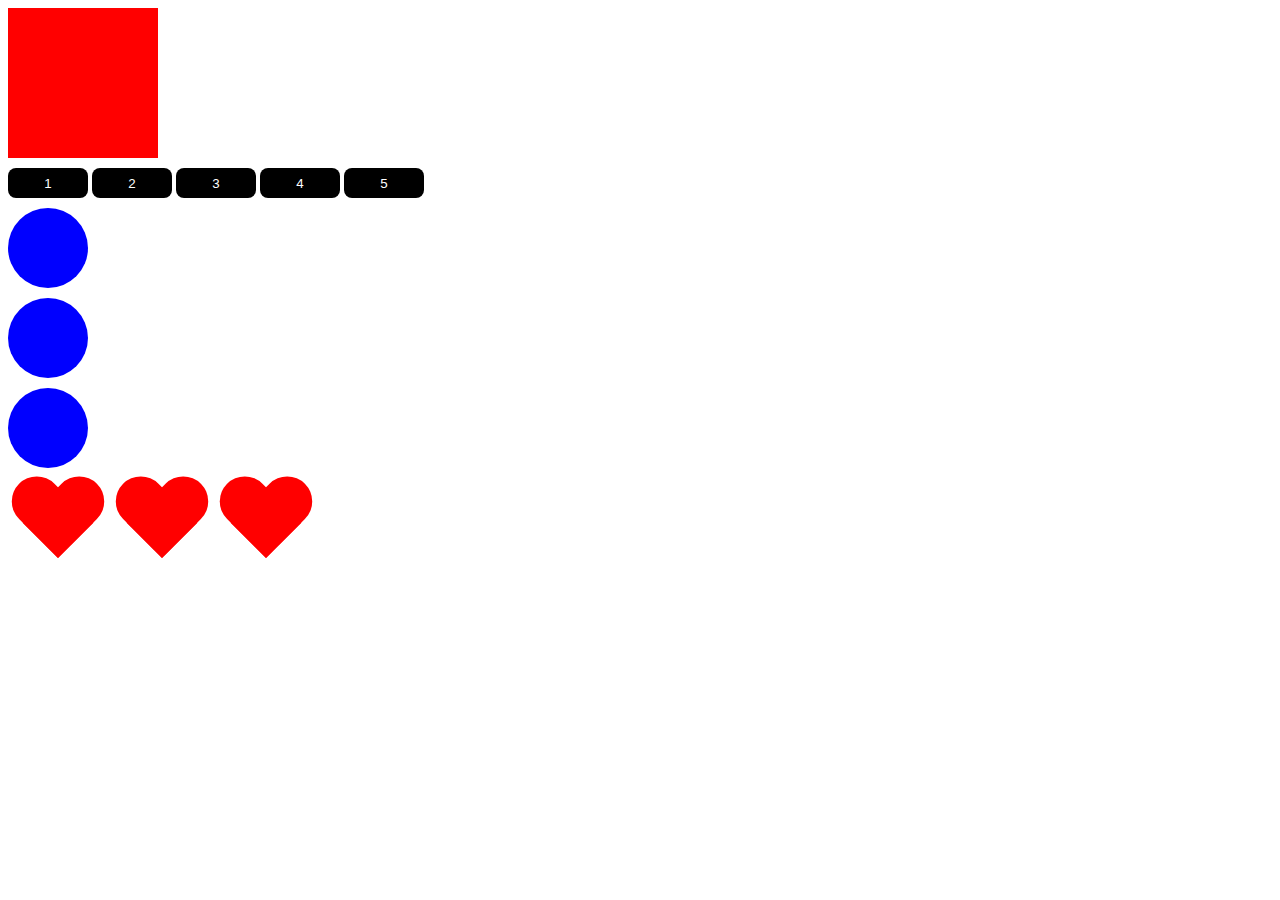
<file: class-and-constructors/index.html>
<!DOCTYPE html>
<html lang="ru">

<head>
    <meta charset="UTF-8">
    <meta name="viewport" content="width=device-width, initial-scale=1.0">
    <meta http-equiv="X-UA-Compatible" content="ie=edge">
    <title>Document</title>
    <link rel="stylesheet" href="./src/style/style.css">
</head>

<body>
    <div class="box" id="box"></div>
    <button>1</button>
    <button>2</button>
    <button>3</button>
    <button>4</button>
    <button>5</button>

    <div class="circle"></div>
    <div class="circle"></div>
    <div class="circle"></div>

    <div class="wrapper">
        <div class="heart"></div>
        <div class="heart"></div>
        <div class="heart"></div>
    </div>

    <script src="src/script/script.js"></script>
</body>

</html>
</file>
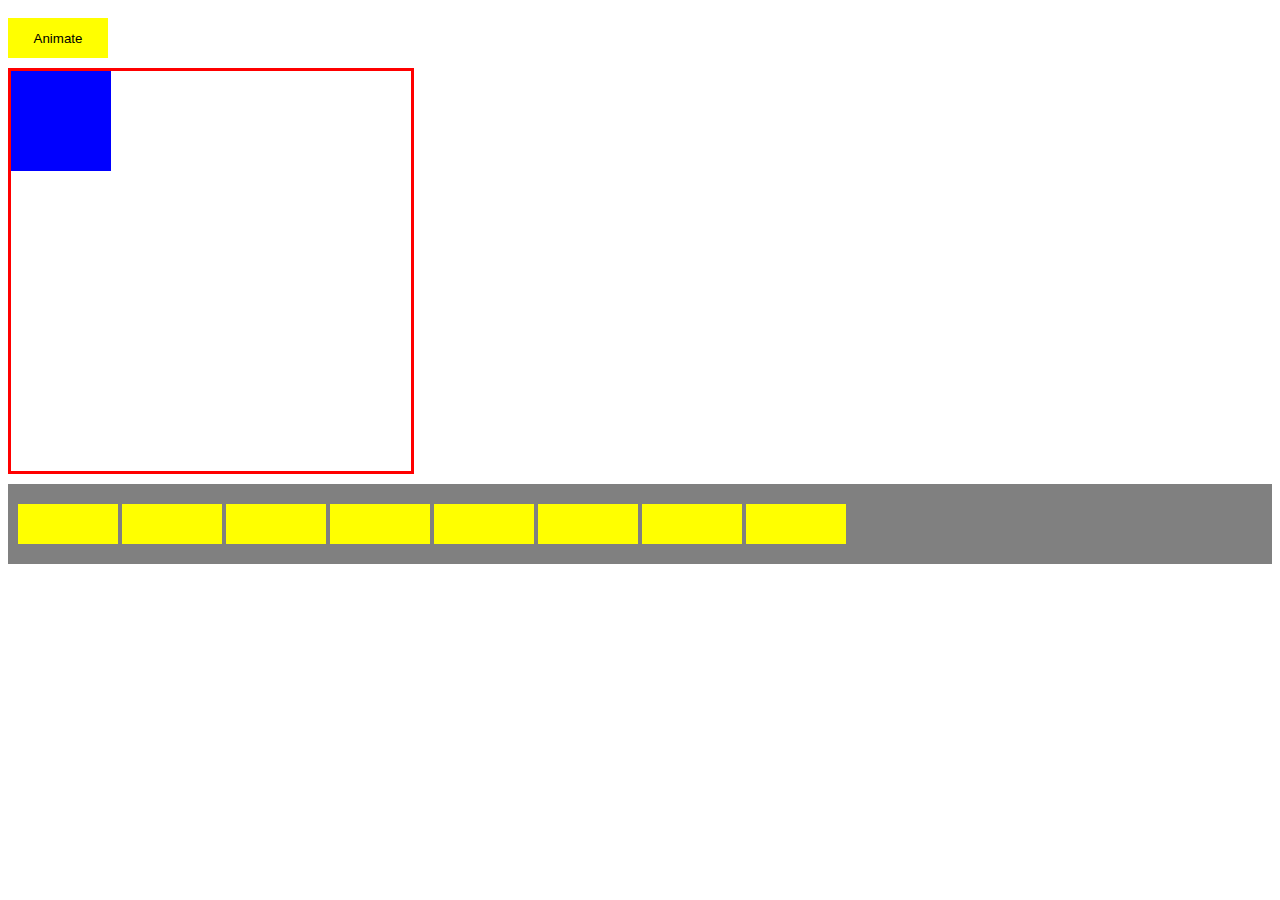
<file: setTimeout&setInterval/index.html>
<!DOCTYPE html>
<html lang="ru">

<head>
    <meta charset="UTF-8">
    <meta name="viewport" content="width=device-width, initial-scale=1.0">
    <meta http-equiv="X-UA-Compatible" content="ie=edge">
    <title>Document</title>
    <link rel="stylesheet" href="./src/style/style.css">
</head>

<body>
    <button class="btn">Animate</button>
    <div class="wrapper">
        <div class="box"></div>
    </div>

    <div class="btn-block">
        <button class="first"></button>
        <button></button>
        <button></button>
        <button></button>
        <button></button>
        <button></button>
        <button></button>
        <button></button>
    </div>

    <script src="src/script/script.js"></script>
</body>

</html>
</file>
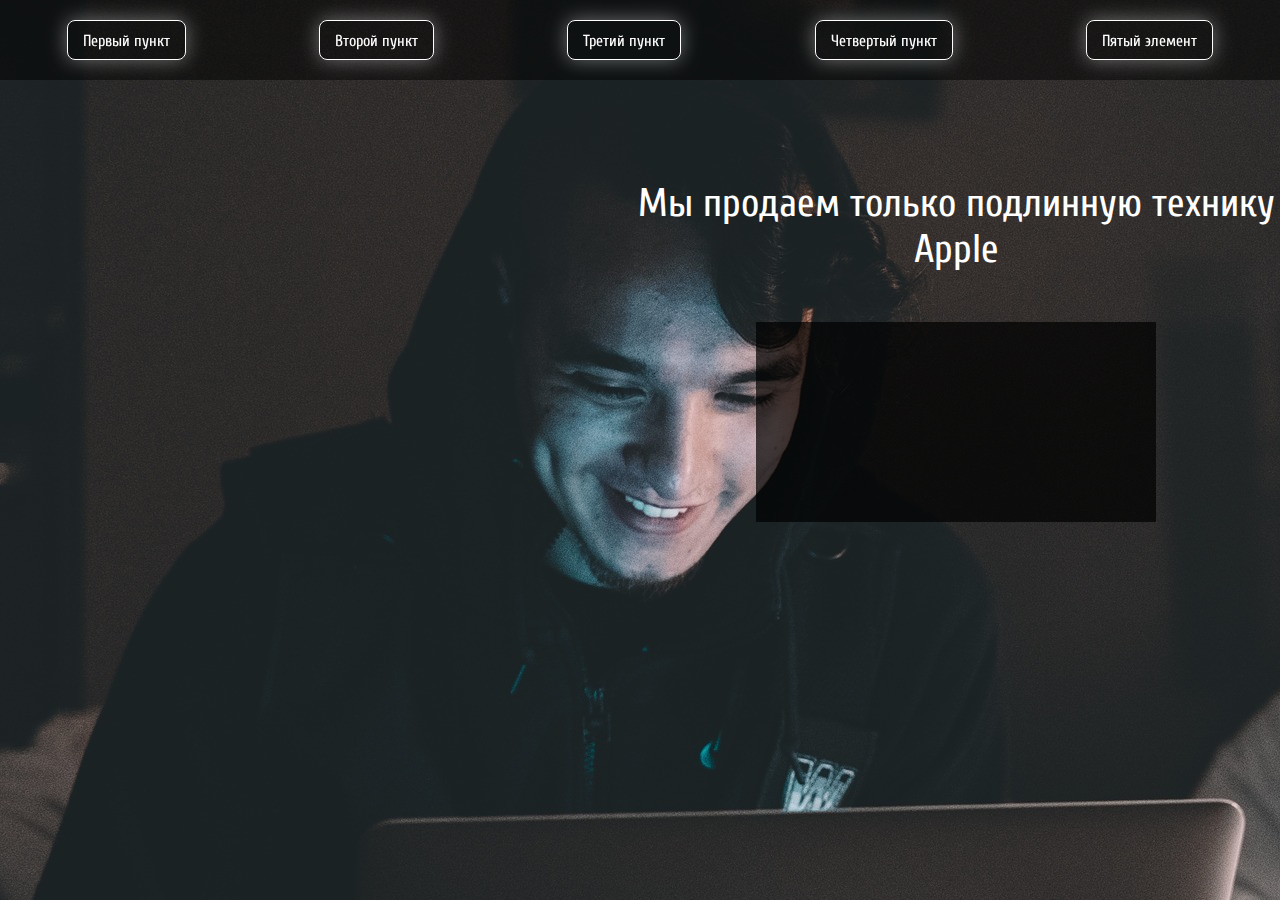
<file: task006/index.html>
<!DOCTYPE html>
<html lang="ru">

<head>
  <meta charset="utf-8">
  <meta http-equiv="X-UA-Compatible" content="IE=edge">
  <title>Apple</title>
  <link href="https://fonts.googleapis.com/css?family=Cuprum:400,700&amp;subset=cyrillic" rel="stylesheet">
  <link rel="stylesheet" href="css/style.css">
</head>

<body>
  <header>
    <nav>
      <ul class="menu">
        <li class="menu-item">Первый пункт</li>
        <li class="menu-item">Третий пункт</li>
        <li class="menu-item">Второй пункт</li>
        <li class="menu-item">Четвертый пункт</li>
      </ul>
    </nav>
  </header>
  <div class="column"></div>
  <div class="column">
    <div class="title" id="title">
      Мы продаем только технику Apple
    </div>
    <div class="adv">
      Это назойливая реклама, которую нужно удалить
    </div>
    <div class="prompt" id="prompt">
    </div>
  </div>

  <script src="js/script.js"></script>

</body>

</html>
</file>
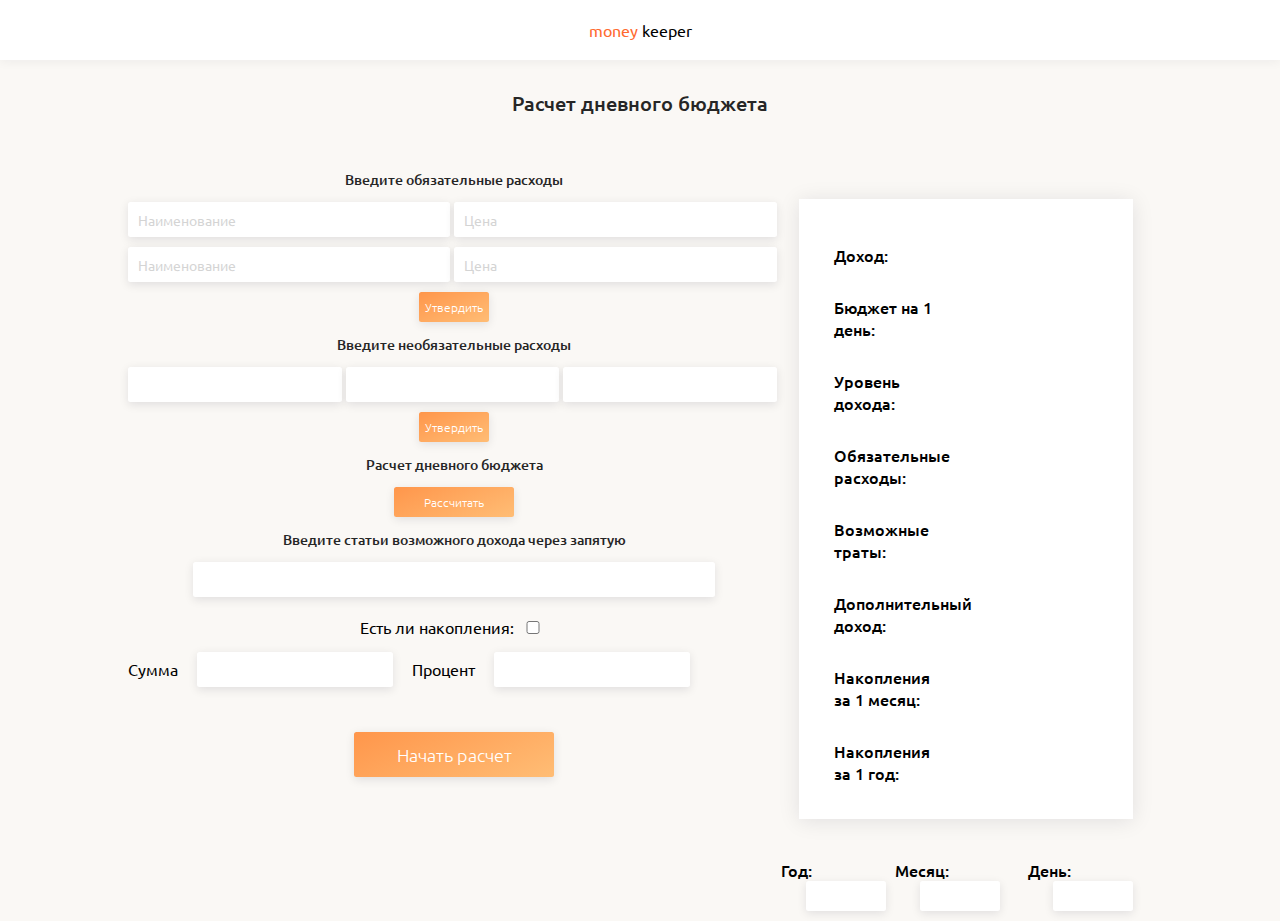
<file: task007/index.html>
<!DOCTYPE html>
<html lang="en">
<head>
    <meta charset="UTF-8">
    <meta name="viewport" content="width=device-width, initial-scale=1.0">
    <meta http-equiv="X-UA-Compatible" content="ie=edge">
    <title>Document</title>
    <link href="https://fonts.googleapis.com/css?family=Ubuntu:300,400,500,700&amp;subset=cyrillic" rel="stylesheet">
    <link rel="stylesheet" href="css/style.css">
</head>
<body>
<div class="app">
    <div class="logo">
        <span>money</span>
        keeper
    </div>
    <div class="title">
        Расчет дневного бюджета
    </div>
    <div class="main">
        <div class="data">
            <div class="choose-expenses">Введите обязательные расходы</div>
            <input class="expenses-item" type="text" id="expenses_1" placeholder="Наименование">
			<input class="expenses-item" type="text" id="expenses_2" placeholder="Цена">
			<input class="expenses-item" type="text" id="expenses_3" placeholder="Наименование">
			<input class="expenses-item" type="text" id="expenses_4" placeholder="Цена">
            <button class="expenses-item-btn">Утвердить</button>
            
            <div class="optionalexpenses">Введите необязательные расходы</div>
			<input class="optionalexpenses-item" type="text" id="optionalexpenses_1">
			<input class="optionalexpenses-item" type="text" id="optionalexpenses_2">
			<input class="optionalexpenses-item" type="text" id="optionalexpenses_3">
            <button class="optionalexpenses-btn">Утвердить</button>
            
            <div class="count-budget">Расчет дневного бюджета</div>
            <button class="count-budget-btn">Рассчитать</button>
            
            <div class="choose-income-label">Введите статьи возможного дохода через запятую</div>
            <input class="choose-income" type="text" id="income">
            
            <div class="checksavings">Есть ли накопления: 
                <input id="savings" type="checkbox" />
            </div>
            <label for="sum">Сумма</label>
			<input class="choose-sum" id="sum" type="text">
			<label for="percent">Процент</label>
            <input class="choose-percent" id="percent" type="text">
            
            <div class="open">
                <button class="start" id="start">Начать расчет</button>
            </div>
        </div>
        <div class="result">
            <div class="result-table">
                <div class="budget">Доход: </div>
                <div class="budget-value"></div>
    
                <div class="daybudget">Бюджет на 1 день: </div>
                <div class="daybudget-value"></div>
    
                <div class="level">Уровень дохода: </div>
                <div class="level-value"></div>
    
                <div class="expenses">Обязательные расходы: </div>
                <div class="expenses-value"></div>
    
                <div class="optionalexpenses">Возможные траты: </div>
                <div class="optionalexpenses-value"></div>
    
                <div class="income">Дополнительный доход: </div>
                <div class="income-value"></div>
    
                <div class="monthsavings">Накопления за 1 месяц:</div>
                <div class="monthsavings-value"></div>
    
                <div class="yearsavings">Накопления за 1 год:</div>
                <div class="yearsavings-value"></div>
            </div>
            <div class="time-data">
                <div class="year">
                    Год:
                    <input class="year-value" type="text" readonly>
                </div>
                <div class="month">
                    Месяц:
                    <input class="month-value" type="text" readonly>
                </div>
                <div class="day">
                    День:
                    <input class="day-value" type="text" readonly>
                </div>
            </div>
        </div>
    </div>
</div>
    <script src="js/main.js"></script>
</body>
</html>
</file>
<file: class-and-constructors/src/style/style.css>
.box {
  width: 150px;
  height: 150px;
  background-color: red;
}
button {
	width: 80px;
	height: 30px;
	margin-top: 10px;
	border: none;
	border-radius: 8px;
	background-color: #000;
	color: #fff;
	cursor: pointer;
	outline: none;
}

.circle {
	width: 80px;
	height: 80px;
	background-color: blue;
	display: block;
	margin-top: 10px;
	border-radius: 100%;
}

.heart {
	display: inline-block;
    position: relative;
    width: 100px;
    height: 90px;
    margin-top: 10px;
}
.heart:before,
.heart:after {
    position: absolute;
    content: "";
    left: 50px;
    top: 0;
    width: 50px;
    height: 80px;
    background: red;
    -moz-border-radius: 50px 50px 0 0;
    border-radius: 50px 50px 0 0;
    -webkit-transform: rotate(-45deg);
       -moz-transform: rotate(-45deg);
        -ms-transform: rotate(-45deg);
         -o-transform: rotate(-45deg);
            transform: rotate(-45deg);
    -webkit-transform-origin: 0 100%;
       -moz-transform-origin: 0 100%;
        -ms-transform-origin: 0 100%;
         -o-transform-origin: 0 100%;
            transform-origin: 0 100%;
}
.heart:after {
    left: 0;
    -webkit-transform: rotate(45deg);
       -moz-transform: rotate(45deg);
        -ms-transform: rotate(45deg);
         -o-transform: rotate(45deg);
            transform: rotate(45deg);
    -webkit-transform-origin: 100% 100%;
       -moz-transform-origin: 100% 100%;
        -ms-transform-origin: 100% 100%;
         -o-transform-origin: 100% 100%;
            transform-origin :100% 100%;
}
.black{
	width: 150px;
	height: 50px;
	line-height: 50px;
	text-align: center;
	background-color: black;
	margin-bottom: 30px;
	margin-top: 30px;
	color: #fff;
}
</file>
<file: setTimeout&setInterval/src/style/style.css>
.box {
   position: absolute;
   width: 100px;
   height: 100px;
   background-color: blue;
 }
 .wrapper {
   position: relative;
   width: 400px;
   height: 400px;
   border: 3px solid red;
 }
 .btn-block {
    padding: 10px;
    background-color: grey;
    margin-top: 10px;
 }
 button {
   margin-bottom: 10px;
   margin-top: 10px;
   width: 100px;
   height: 40px;
   background-color: yellow;
   border: none;
 }
</file>
<file: task006/css/style.css>
* {
    margin: 0;
    padding: 0;
    box-sizing: border-box;
}
body {
    height: 670px;
    background: url(../img/apple.jpg) center no-repeat;
    -webkit-background-size: cover;
    background-size: cover;
    padding-top: 180px;
    font-family: "Cuprum"
}
header {
    position: fixed;
    top:0;
    width: 100%;
    height: 80px;
    background-color: rgba(0,0,0, .5);
    padding-top: 20px;
}
.menu {
    list-style-type: none;
    display: flex;
    justify-content: space-around;
    align-items: flex-end;
}
.menu-item {
    color: #fff;
    height: 40px;
    line-height: 40px;
    padding-right: 15px;
    padding-left: 15px;
    border: 1px solid #fff;
    border-radius: 8px;
    cursor: pointer;
    box-shadow: 0px 0px 20px  rgba(256,256,256,.4);
}
.column {
    display: inline-block;
    vertical-align: top;
    width: 50%;
    margin-left: -4px;
    min-height: 500px; 
}
.title {
    margin: 0 auto;
    text-align: center;
    font-size: 40px;
    color: #fff;
}
.adv {
    margin: 0 auto;
    height: 100px;
    margin-top: 50px;
    padding-top: 30px;
    width: 300px;
    background-color: #fff;
    text-align: center;
    border: 1px solid black;
}
.prompt {
    margin: 0 auto;
    height: 200px;
    margin-top: 50px;
    padding: 20px;
    width: 400px;
    background-color: rgba(0,0,0, .7);
    text-align: center;
    color: #fff;
}
</file>
<file: task007/css/style.css>
*{box-sizing:border-box;margin:0;padding:0;font-family:Ubuntu;outline:0}a{text-decoration:none}a:visited{text-decoration:none}a:hover{text-decoration:none}a:focus{text-decoration:none}a:active{text-decoration:none}.app{background-color:#faf8f5;min-height:800px}.logo{width:100%;height:60px;line-height:60px;background-color:#fff;box-shadow:0 1.5px 10px 0 rgba(1,0,42,.05);text-align:center}.logo span{color:#ff6a30}.title{width:100%;margin-top:30px;font-weight:500;font-size:20px;color:#262626;text-align:center}.main{display:flex;margin:0 10%;padding-top:40px}.data .choose-expenses,.data .choose-income-label,.data .count-budget,.data .optionalexpenses{margin:13px 0;font-weight:500;font-size:14px;color:#262626;text-align:center}.data .choose-income,.data .choose-percent,.data .choose-sum,.data .expenses-item,.data .optionalexpenses-item{height:35px;width:calc((100%/2) - 4px);border-radius:2.5px;background-color:#fff;box-shadow:0 2.5px 10px 0 rgba(1,0,42,.1);border:none;padding-left:10px;margin-bottom:10px;font-size:14px;color:#a7a7a7}.data .choose-income::-webkit-input-placeholder,.data .choose-percent::-webkit-input-placeholder,.data .choose-sum::-webkit-input-placeholder,.data .expenses-item::-webkit-input-placeholder,.data .optionalexpenses-item::-webkit-input-placeholder{opacity:.3}.data .choose-income:-ms-input-placeholder,.data .choose-percent:-ms-input-placeholder,.data .choose-sum:-ms-input-placeholder,.data .expenses-item:-ms-input-placeholder,.data .optionalexpenses-item:-ms-input-placeholder{opacity:.3}.data .choose-income::-ms-input-placeholder,.data .choose-percent::-ms-input-placeholder,.data .choose-sum::-ms-input-placeholder,.data .expenses-item::-ms-input-placeholder,.data .optionalexpenses-item::-ms-input-placeholder{opacity:.3}.data .choose-income::placeholder,.data .choose-percent::placeholder,.data .choose-sum::placeholder,.data .expenses-item::placeholder,.data .optionalexpenses-item::placeholder{opacity:.3}.data .count-budget-btn,.data .expenses-item-btn,.data .optionalexpenses-btn{width:70px;height:30px;display:block;margin:0 auto;border:none;border-radius:2.5px;background-image:linear-gradient(336deg,#ffbd75,#ff964b),linear-gradient(#fff,#fff);box-shadow:0 2.5px 10px 0 rgba(1,0,42,.1);color:#fff;font-weight:100;font-size:12px;cursor:pointer}.data .optionalexpenses-item{width:calc((100%/3) - 4px)}.data .count-budget-btn{width:120px}.data .choose-income{display:block;width:80%;margin:0 auto}.data .checksavings{margin:0 auto;margin-top:20px;text-align:center}.data .checksavings input{width:30px}.data .choose-percent,.data .choose-sum{width:30%;margin:15px}.data .start{width:70px;height:30px;display:block;margin:0 auto;border:none;border-radius:2.5px;background-image:linear-gradient(336deg,#ffbd75,#ff964b),linear-gradient(#fff,#fff);box-shadow:0 2.5px 10px 0 rgba(1,0,42,.1);color:#fff;font-weight:100;font-size:12px;cursor:pointer;width:200px;height:45px;margin-top:30px;font-size:18px;font-weight:100}.result{width:50%}.result-table{display:flex;flex-wrap:wrap;justify-content:space-between;width:90%;min-height:400px;margin:0 auto;margin-top:42px;padding:25px;background-color:#fff;box-shadow:0 1.5px 20px 0 rgba(1,0,42,.1)}.result-table .budget,.result-table .budget-value,.result-table .daybudget,.result-table .daybudget-value,.result-table .expenses,.result-table .expenses-value,.result-table .income,.result-table .income-value,.result-table .level,.result-table .level-value,.result-table .monthsavings,.result-table .monthsavings-value,.result-table .optionalexpenses,.result-table .optionalexpenses-value,.result-table .yearsavings,.result-table .yearsavings-value{width:48%;margin-top:10px;min-height:40px;padding:10px;font-weight:500}.result-table .budget-value,.result-table .daybudget-value,.result-table .expenses-value,.result-table .income-value,.result-table .level-value,.result-table .monthsavings-value,.result-table .optionalexpenses-value,.result-table .yearsavings-value{color:#61a654;word-break:break-word}.result .time-data{width:100%;margin:0 auto;display:flex;justify-content:space-around;margin-top:40px}.result .time-data .day,.result .time-data .month,.result .time-data .year{font-size:16px;font-weight:500}.result .time-data .day-value,.result .time-data .month-value,.result .time-data .year-value{height:35px;width:calc((100%/2) - 4px);border-radius:2.5px;background-color:#fff;box-shadow:0 2.5px 10px 0 rgba(1,0,42,.1);border:none;padding-left:10px;margin-bottom:10px;font-size:14px;color:#a7a7a7;width:80px;height:30px;margin-left:25px}
</file>
